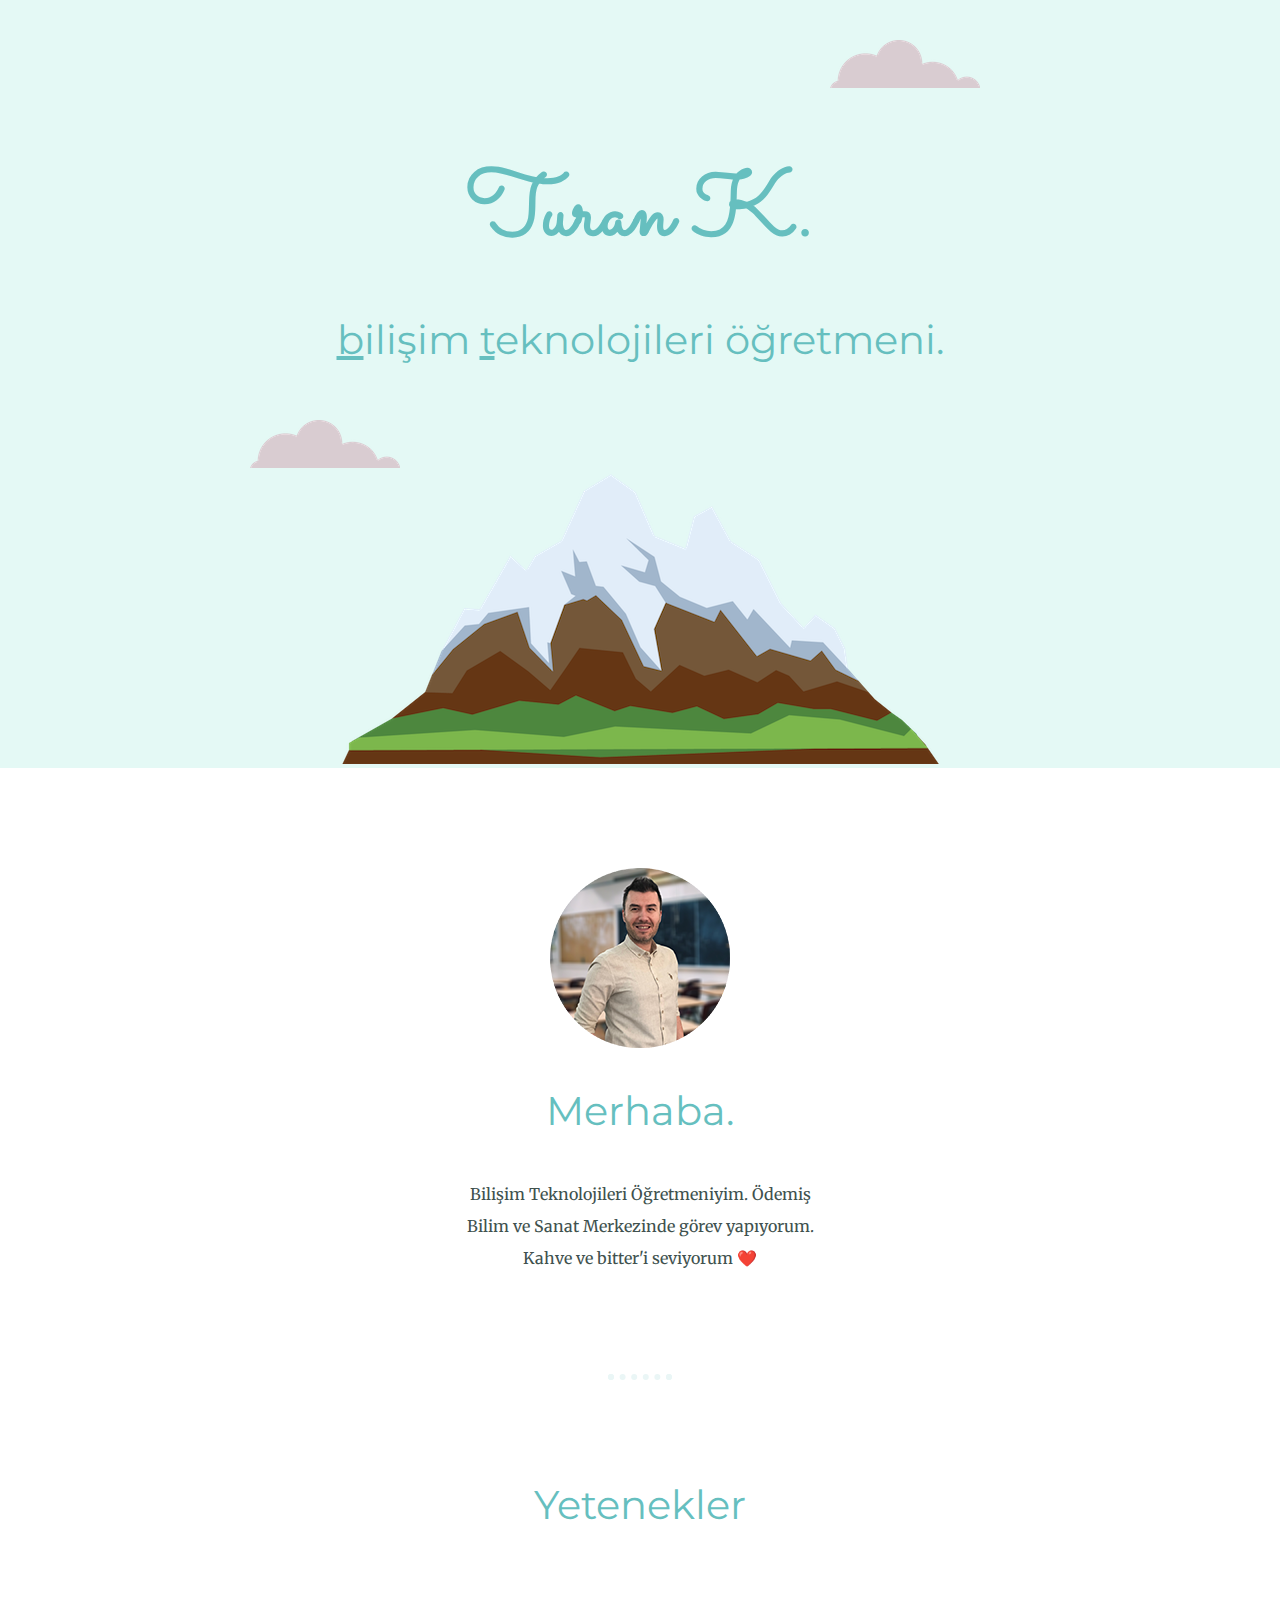
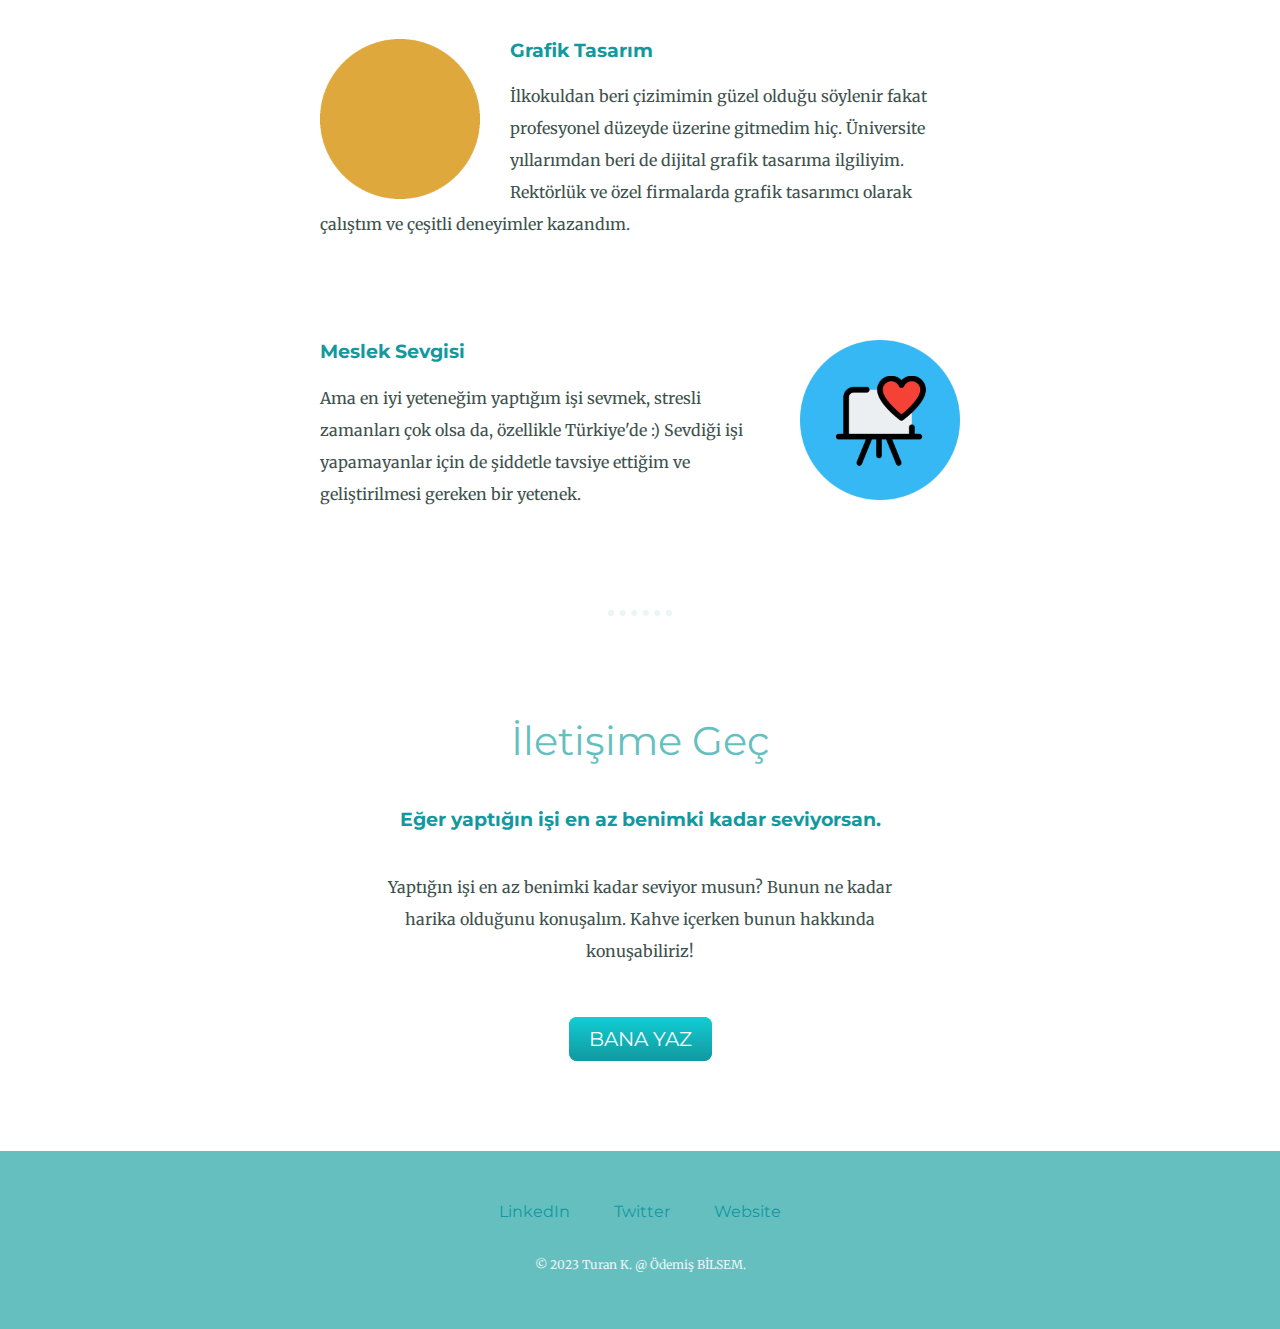
<file: index.html>
<!DOCTYPE html>
<html>

<head>
  <meta charset="utf-8">
  <title>Turan Katırcıoğlu</title>
  <link rel="stylesheet" href="css/styles.css">
  <link href="https://fonts.googleapis.com/css?family=Merriweather|Montserrat|Sacramento" rel="stylesheet">
  <link rel="icon" href="favicon.ico">
</head>

<body>
  <div class="ust-icerik">
    <img class="ust-bulut" src="images/bulut.png" alt="bulut">
    <div class="baslik-metni">
      <h1>Turan K.</h1>
      <h2><span class="altCizgi">b</span>ilişim <span class="altCizgi">t</span>eknolojileri öğretmeni.</h2>
    </div>
    <img class="alt-bulut" src="images/bulut.png" alt="bulut">
    <img class="dag" src="images/dag.png" alt="dag-img">
  </div>

  <div class="orta-icerik">
    <div class="profil">
      <img src="images/turan.png" alt="turan-profile-img">
      <h2>Merhaba.</h2>
      <p class="giris">Bilişim Teknolojileri Öğretmeniyim. Ödemiş Bilim ve Sanat Merkezinde görev yapıyorum. Kahve ve bitter'i seviyorum ❤️</p>
    </div>
    <hr>
    <div class="yetenekler">
      <h2>Yetenekler</h2>
      <div class="yetenek">
        <img class="tasarim-img" src="images/tasarim.gif" alt="tasarim-img">

        <h3>Grafik Tasarım</h3>
        <p>İlkokuldan beri çizimimin güzel olduğu söylenir fakat profesyonel düzeyde üzerine gitmedim hiç. Üniversite yıllarımdan beri de dijital grafik tasarıma ilgiliyim. Rektörlük ve özel firmalarda grafik tasarımcı olarak çalıştım ve çeşitli deneyimler kazandım.</p>

      </div>
      <div class="yetenek">
        <img class="loveTeaching-img" src="images/loveTeaching.png" alt="loveTeaching-img">

        <h3>Meslek Sevgisi</h3>
        <p>Ama en iyi yeteneğim yaptığım işi sevmek, stresli zamanları çok olsa da, özellikle Türkiye'de :) Sevdiği işi yapamayanlar için de şiddetle tavsiye ettiğim ve geliştirilmesi gereken bir yetenek.</p>

      </div>
    </div>
    <hr>
    <div class="iletisim">
      <h2>İletişime Geç</h2>
      <h3>Eğer yaptığın işi en az benimki kadar seviyorsan.</h3>
      <p class="iletisim-mesaj">Yaptığın işi en az benimki kadar seviyor musun? Bunun ne kadar harika olduğunu konuşalım. Kahve içerken bunun hakkında konuşabiliriz!</p>
      <a class="btn" href="mailto:ilove@coffee.com">BANA YAZ</a>
    </div>
  </div>


  <div class="alt-icerik">
    <a class="altBilgi-link" href="https://www.linkedin.com/">LinkedIn</a>
    <a class="altBilgi-link" href="https://twitter.com/">Twitter</a>
    <a class="altBilgi-link" href="https://odemisbilsem.meb.k12.tr/">Website</a>
    <p class="copyright">© 2023 Turan K. @ Ödemiş BİLSEM.</p>
  </div>
</body>

</html>
</file>
<file: css/styles.css>
body {
  color: #40514E;
  margin: 0;
  text-align: center;
  font-family: 'Merriweather', serif;
}

h1 {
  color: #66BFBF;
  font-size: 5.625rem;
  margin: 50px auto 0 auto;
  font-family: 'Sacramento', cursive;
}

h2 {
  color: #66BFBF;
  font-family: 'Montserrat', sans-serif;
  font-size: 2.5rem;
  font-weight: normal;
  padding-bottom: 10px;
}

h3 {
  color: #11999E;
  font-family: 'Montserrat', sans-serif;
}

p {
  line-height: 2;
}

hr {
  border: dotted #EAF6F6 6px;
  border-bottom: none;
  width: 4%;
  margin: 100px auto;
}

a{
  color: #11999E;
  font-family: 'Montserrat', sans-serif;
  margin: 10px 20px;
  text-decoration: none;
}

a:hover {
  color: #EAF6F6;
}

.ust-icerik {
  background-color: #E4F9F5;
  position: relative;
  padding-top: 100px;
}

.orta-icerik {
  margin: 100px 0;
}

.alt-icerik {
  background-color: #66BFBF;
  padding: 50px 0 20px;
}

.yetenek {
  width: 50%;
  margin: 100px auto 100px auto;
  text-align: left;
}

.altCizgi {
  text-decoration: underline;
}

.giris {
  width: 30%;
  margin: auto;
}

.iletisim-mesaj {
  width: 40%;
  margin: 40px auto 60px;
}

.copyright {
  color: #EAF6F6;
  font-size: 0.75rem;
  padding: 20px 0;
}

.ust-bulut {
  position: absolute;
  right: 300px;
  top: 40px;
}

.alt-bulut {
  position: absolute;
  left: 250px;
  bottom: 300px;
}

.tasarim-img {
  width: 25%;
  float: left;
  margin-right: 30px;
}

.loveTeaching-img {
  width: 25%;
  float: right;
  margin-left: 30px;
}

.btn {
  background: #11cdd4;
  background-image: -webkit-linear-gradient(top, #11cdd4, #11999e);
  background-image: -moz-linear-gradient(top, #11cdd4, #11999e);
  background-image: -ms-linear-gradient(top, #11cdd4, #11999e);
  background-image: -o-linear-gradient(top, #11cdd4, #11999e);
  background-image: linear-gradient(to bottom, #11cdd4, #11999e);
  -webkit-border-radius: 8;
  -moz-border-radius: 8;
  border-radius: 8px;
  font-family: 'Montserrat', sans-serif;
  color: #ffffff;
  font-size: 20px;
  padding: 10px 20px 10px 20px;
  text-decoration: none;
}

.btn:hover {
  background: #30e3cb;
  background-image: -webkit-linear-gradient(top, #30e3cb, #2bc4ad);
  background-image: -moz-linear-gradient(top, #30e3cb, #2bc4ad);
  background-image: -ms-linear-gradient(top, #30e3cb, #2bc4ad);
  background-image: -o-linear-gradient(top, #30e3cb, #2bc4ad);
  background-image: linear-gradient(to bottom, #30e3cb, #2bc4ad);
  text-decoration: none;
}
</file>
